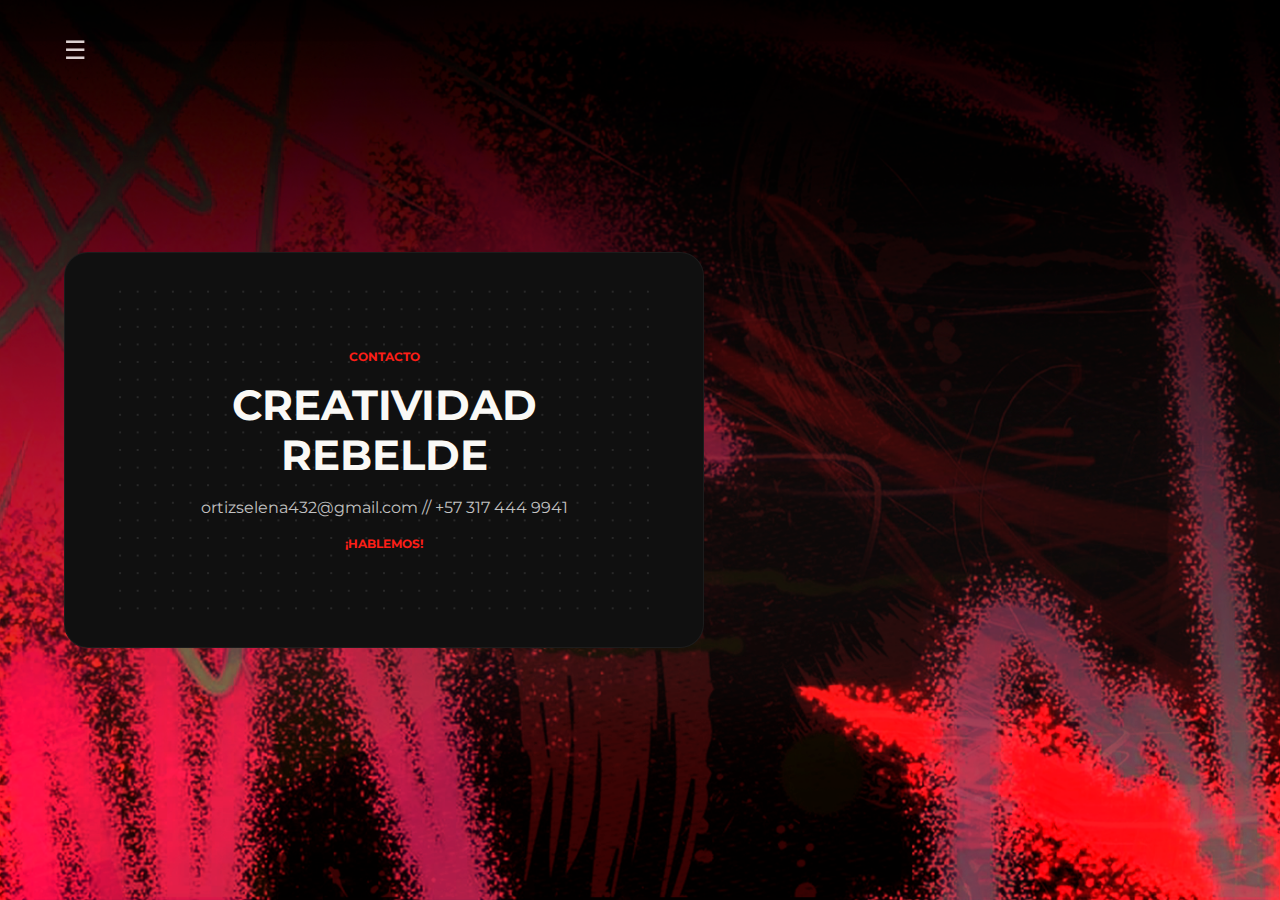
<file: contac.html>
<!DOCTYPE html>
<html lang="en">
<head>
    <meta charset="UTF-8">
    <meta http-equiv="X-UA-Compatible" content="IE=edge">
    <meta name="viewport" content="width=device-width, initial-scale=1.0">
    <link rel="stylesheet" href="css/estilo.css">
    <link rel="stylesheet" href="css/conta.css">
    
    

    <title>Selena Ortiz</title>
    

	<link rel="shortcut icon" href="img/iconos/log bla.png" type="image/x-icon">
</head>
<body>
    <style>
        body {
          background-image:url('img/font.png');
          background-repeat: no-repeat;
          background-size: cover;
        }
      </style>
<div style="background-image:url('img/font.png')"></div>
    <!--	--------------->
<header class="header">
        
    <div class="container">
        
    <div class="btn-menu">
         
        <label for="btn-menu">☰</label>
    </div>
</header>


<input type="checkbox" id="btn-menu">
<div class="container-menu">

<div class="cont-menu">
     
    <nav>
        <center><img class="log" src="img/log bla.png" alt=""></center>
        <a href="index.html">Inicio</a>
        <a href="perfil.html">¿Quién soy?</a>
        <a href="habi.html">Habilidades</a>
        <a href="trabajos.html">trabajos</a>
        <a href="contac.html">Contacto</a>

    </nav>
    <label for="btn-menu">✖️</label>
</div>
</div>


<div class="card">
  <div class="card-content">
    <h3>contacto</h3>
    <h1>CREATIVIDAD REBELDE</h1>
    <p>ortizselena432@gmail.com  //  +57 317 444 9941</p>
    <h3>¡hablemos!</h3>
  </div>
</div>

<div class="container2"> 
  <script src="https://apps.elfsight.com/p/platform.js" defer></script>
<div class="elfsight-app-05a5bfce-42ac-4868-82c3-640199e9b78a"></div>
</div>

<div class="container3">

</div>
</div>

<script src='https://codepen.io/Hyperplexed/pen/xxYJYjM/54407644e24173ad6019b766443bf2a6.js'></script>


</body>
</html>
</file>
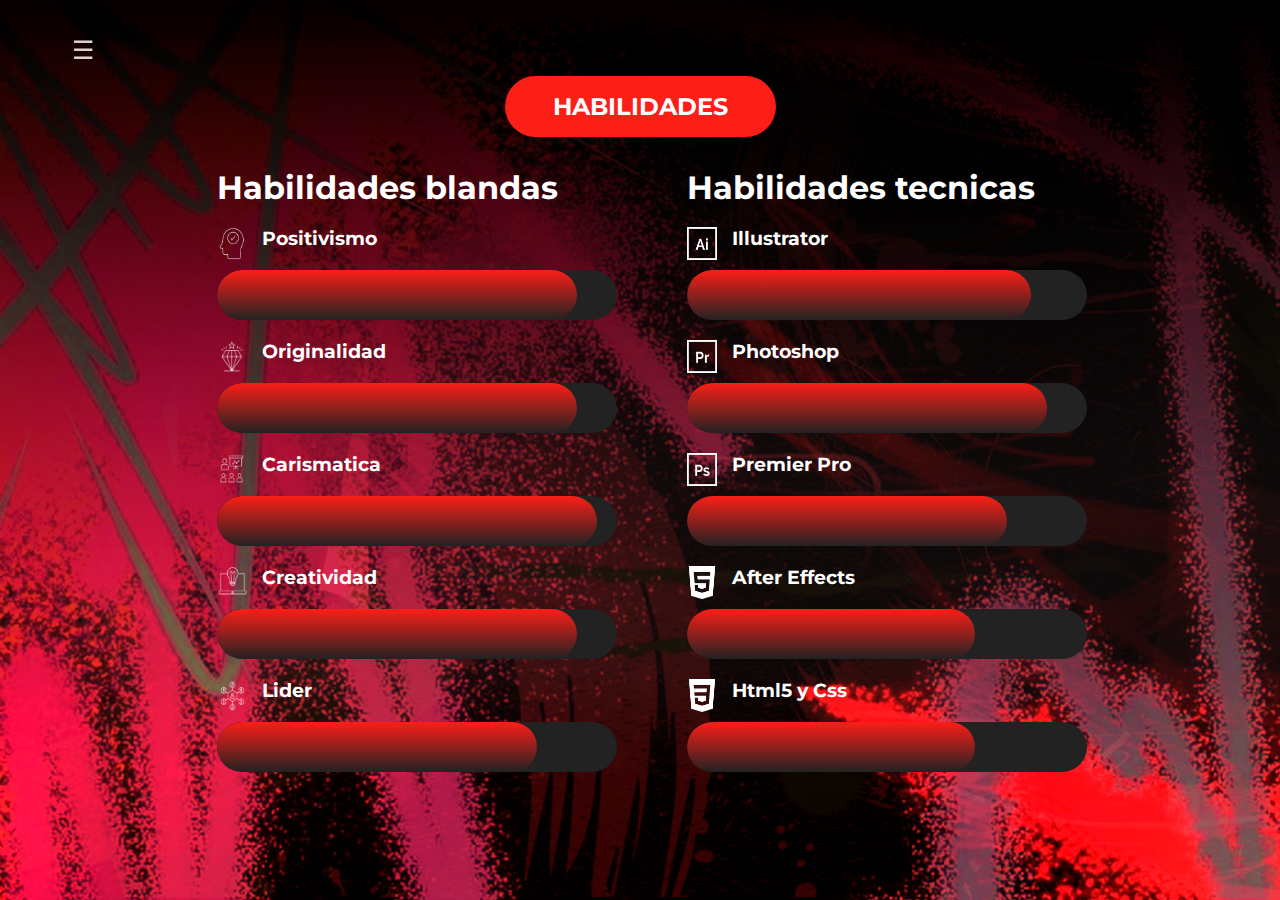
<file: habi.html>
<!DOCTYPE html>
<html lang="en">
<head>
    <meta charset="UTF-8">
    <meta name="viewport" content="width=device-width, initial-scale=1.0">
    <meta http-equiv="X-UA-compatible"  content="ie=edge">
    
    <link rel="stylesheet" href="css/estilo.css">
    <link rel="stylesheet" href="css/flexboxgrid.css">
    <link href="https://fonts.googleapis.com/css2?family=Montserrat:wght@800&display=swap" rel="stylesheet">
    
    <title>Selena Ortiz</title>
    

	<link rel="shortcut icon" href="img/iconos/log bla.png" type="image/x-icon">
    
    
    


</head>

<link rel="shortcut icon" href="img/iconos/log.png" type="image/x-icon">


<body class="container">
    <style>
        body {
          background-image:url('img/font.png');
          background-repeat: no-repeat;
          background-size: cover;
          box-sizing: border-box;
        }
      </style>
<div style="background-image:url('img/font.png')"></div>
    <br><br><br><br>


<div class="col-md-12 habildletrero img-perfil wow animate__animated animate__pulse animate__bounce	1s" id="habilidades">
    <h1>HABILIDADES</h1>
</div>
<div class="row habild">
        <div class="col-md-1"></div>
        <div class="col-md-5 col-md-4 letrero wow animate__animated animate__fadeInLeft  animate__slow	1s">
          
            <div class="skills">
                <h1>Habilidades blandas</h1>
                <li>
                    <img class="iconos1" src="img/iconos/1.png" alt="">
                    
                    <h3>
                        Positivismo</h3>
                </li>
                <span class="bar"><span class="creatividad"></span></span>

                
                <li>
                    <img class="iconos1" src="img/iconos/2.png" alt="">

                    <h3>
                        
                        
                        Originalidad</h3>
                </li>
                <span class="bar"><span class="equipo"></span></span>


                <li>
                    
                    <img class="iconos1" src="img/iconos/3.png" alt="">

                    <h3>
                        
                        
                        Carismatica</h3>
                </li>

                <span class="bar"><span class="innovacion"></span></span>

                <li>
                    <img class="iconos1" src="img/iconos/4.png" alt="">

                    <h3>
                        
                        
                        Creatividad</h3>
                </li>
                <span class="bar"><span class="liderazgo"></span></span>

                <li>
                   
                    <img class="iconos1" src="img/iconos/5.png" alt="">


                    <h3>
                        
                        Lider</h3>
                </li>
                <span class="bar"><span class="productividad"></span></span>

                <li>
                    

                

            </div>
        </div>


<!---------------habilidades tecnicas------>

        <div class="col-md-5 wow animate__animated animate__fadeInUp animate__pulse	1s ">
            <div class="skills">
                <h1>Habilidades tecnicas</h1>
                <li>
                    <img class="iconos1" src="img/iconos/ilustrador.png" alt="">

                    <h3>
                        
                        Illustrator</h3>
                </li>
                <span class="bar"><span class="ilustrador"></span></span>
                <li>
                    <img class="iconos1" src="img/iconos/premier.png" alt="">

                    <h3>
                        

                        Photoshop</h3>
                </li>
                <span class="bar"><span class="premier"></span></span>

                <li>
                    <img class="iconos1" src="img/iconos/photoshop.png" alt="">

                    <h3>
                        

                        Premier Pro</h3>
                </li>

                <span class="bar"><span class="photo"></span></span>


                <li>
                    <img class="iconos1" src="img/iconos/html5.png" alt="">

                    <h3>
                        

                        After Effects</h3>
                </li>

                <span class="bar"><span class="html"></span></span>

                <li>
                    <img class="iconos1" src="img/iconos/css3.png" alt="">

                    <h3>
                        
                        
                        Html5 y Css</h3>
                </li>

                <span class="bar"><span class="css"></span></span>

                <li>
                    

                   
            
            </div>
        </div>
        <div class="col-md-1"></div>
</div>
 	
<!--	--------------->
<header class="header">
        
    <div class="container">
        
    <div class="btn-menu">
         
        <label for="btn-menu">☰</label>
    </div>
</header>


<input type="checkbox" id="btn-menu">
<div class="container-menu">

<div class="cont-menu">
     
    <nav>
        <center><img class="log" src="img/log bla.png" alt=""></center>
        <a href="index.html">Inicio</a>
        <a href="perfil.html">¿Quién soy?</a>
        <a href="habi.html">Habilidades</a>
        <a href="trabajos.html">trabajos</a>
        <a href="contac.html">Contacto</a>

    </nav>
    <label for="btn-menu">✖️</label>
</div>
</div>
<!--	--------------->
</body>
</html>
</file>
<file: css/estilo.css>
@import url('https://fonts.googleapis.com/css2?family=Montserrat:wght@500&display=swap');
@import url('https://fonts.googleapis.com/css2?family=Montserrat:wght@600&display=swap');
@import url('https://fonts.googleapis.com/css2?family=Montserrat:wght@900&display=swap');
	* 
    {
		margin: 0;
		padding: 0;
		box-sizing: border-box;
		font-family: 'Montserrat', sans-serif;
	
	}
	
    .vidhori{
		
		width: 100%; 
		display: block;
		min-height: 100vh;
		min-width: 100vh;

	}
	
	.ocultar-div{
		display:none;
	}
	
	.mostrar-div{
		display:none;
	}

	.vid{
		width: 100%;
		display: none;
		
	}

	body{
        
		min-height: 100vh;
		margin: 0;
		padding: 0rem;
		background-repeat: no-repeat;
		color: #fc1e17;
        font-family: 'Montserrat', sans-serif;

	}
	

	/*perfil/inicio*/
   
	.header{
		width: 100%;
		height: 100px;
		position: fixed;
		top: 0;
		left: 0;
}
		
	
	.container{
		width: 90%;
		max-width: 1250px;
		margin: auto;
		z-index: 5000;
	}

    .log{

        width: 35%;
        
        justify-content: center;
        
    }
	.container .btn-menu, .logo{
    
		float: left;
		line-height:100px;
	}
	.container .btn-menu label{
		color: rgb(221, 208, 208);
		font-size: 25px;
		cursor: pointer;
		z-index: 5000;
	}
	.container .btn-menu label:hover{
		color:#fc1e17;
		z-index: 5000;
	}
	.logo h1{
		color: #fff;
		font-weight: 400;
		font-size: 25px;
		margin-left: 10px;
        font-family: 'Montserrat', sans-serif;
	}
	.container .menu{
		float: right;
		line-height: 100px;
		z-index: 5000;
		cursor: pointer;
		color: white;

	}

	.container .menu:hover{
	 color: #fc1e17;

	}
	.container .menu a{
		display: inline-block;
		padding: 15px;
		line-height: normal;
		text-decoration: none;
		color: rgb(255, 255, 255);
		transition: all 0.3s ease;
		border-bottom: 2px solid transparent;
		font-size: 20px;
		margin-right: 5px;
	}
	.container .menu a:hover{
		border-bottom: 3px solid #fc1e17;
		padding-bottom: 5px;
	}
	/*Fin de Estilos para el encabezado*/

	/*Menù lateral*/
	#btn-menu{
		display: none;
	}
	.container-menu{
		position: absolute;
		background: rgba(0, 0, 0, 0.5);
		width: 100%;
		height: 100vh;
		top: 0;left: 0;
		transition: all 500ms ease;
		opacity: 0;
		visibility: hidden;
		z-index: 5000;
	}
	#btn-menu:checked ~ .container-menu{
		opacity: 1;
		visibility: visible;
	}
	.cont-menu{
		width: 100%;
		max-width: 250px;
		background: #1c1c1c;
		height: 100vh;
		position: relative;
		transition: all 500ms ease;
		transform: translateX(-100%);
	}
	#btn-menu:checked ~ .container-menu .cont-menu{
		transform: translateX(0%);
	}
	.cont-menu nav{
		transform: translateY(15%);
	}
	.cont-menu nav a{
		text-align: center;
		display: block;
		text-decoration: none;
		padding: 20px;
		color: #c7c7c7;
		border-left: 5px solid transparent;
		transition: all 400ms ease;
	}
	.cont-menu nav a:hover{
		border-left: 5px solid #fc1e17;
		background: #353535;
	}
	.cont-menu label{
		position: absolute;
		right: 5px;
		top: 10px;
		color: #fff;
		cursor: pointer;
		font-size: 18px;
	}
	/*Fin de Menù lateral*/

/*perfil/inicio*/







/* quien soy */

.seccion-perfil-usuario .perfil-usuario-body,
.seccion-perfil-usuario {
    display: flex;
    flex-wrap: wrap;
    flex-direction: column;
    align-items: center;
}

.seccion-perfil-usuario .perfil-usuario-header {
    width: 100%;
    display: flex;
    justify-content: center;
    margin-bottom: 1.25rem;
}

.seccion-perfil-usuario .perfil-usuario-portada {
    display: block;
    position: relative;
    width: 90%;
    height: 17rem;
	background: linear-gradient(55deg, #000000, #fc1e17);
    border-radius: 0 0 20px 20px;
}




.seccion-perfil-usuario .perfil-usuario-portada .boton-portada i {
    margin-right: 1rem;
}

.seccion-perfil-usuario .perfil-usuario-avatar {
    display: flex;
    width: 230px;
    height: 240px;
    align-items: center;
    justify-content: center;
    border: 7px solid #FFFFFF;
    background-color: #DFE5F2;
    border-radius: 50%;
    box-shadow: 0 0 20px rgba(0, 0, 0, 0.486);
    position: absolute;
    bottom: -40px;
    left: calc(50% -  100px);

    
}

.seccion-perfil-usuario .perfil-usuario-avatar img {
    width: 125%;
    position: relative;
    border-radius: 10%;
	
}


.seccion-perfil-usuario .perfil-usuario-body {
    width: 70%;
    position: relative;
    max-width: 750px;
}

.seccion-perfil-usuario .perfil-usuario-body .titulo {
    display: block;
    width: 100%;
    font-size: 1.75em;
    margin-bottom: 0.5rem;
}

.seccion-perfil-usuario .perfil-usuario-body .texto {
    color: #ffffff;
    font-size: 0.95em;
}

h3.titulo{
	color: #ffffff;
}

ul.lista-datos{
	color: #ffffff;
}
.seccion-perfil-usuario .perfil-usuario-footer,
.seccion-perfil-usuario .perfil-usuario-bio {
    display: flex;
    flex-wrap: wrap;
    padding: 2rem 3rem;
    box-shadow: 0 0 12px rgba(0, 0, 0, .2);
    background-color: rgb(16 16 16);
    border: 1px solid rgb(255 255 255 / 5%);
    border-radius: 15px;
    width: 100%;
	z-index: -1;
}

.seccion-perfil-usuario .perfil-usuario-bio {
    margin-bottom: 1.25rem;
    text-align: center;
}

.seccion-perfil-usuario .lista-datos {
    width: 50%;
    list-style: none;
}

.seccion-perfil-usuario .lista-datos li {
    padding: 5px 0;
}



.seccion-perfil-usuario .lista-datos li>.icono {
    margin-right: 1rem;
    font-size: 1.2rem;
    vertical-align: middle;
}


.bottoncv{
	display: flex;
	
	justify-content: center;
	text-align: center;
	margin: 20px;
    margin-top: 5px;
	
	
	 
 }
 
 .cvdowland{
	 display: flex;
	 background-color: #fc1e17;
	 text-align: center;
	 justify-content: center;
	 border-radius: 50px;
	 font-size: 1.5em;
	 padding: 1rem 3rem;
	 color: #ffffff;
	 font-family: 'Montserrat';
	 border: none;
	 cursor: pointer; 
	 text-decoration: none;
	 
 }
 
 .cvdowland:hover{
	 background-color: #ffffff;
	 color: #fc1e17;
	 text-decoration: none;
 }





.seccion-perfil-usuario .redes-sociales {
    position: absolute;
    right: calc(0px - 50px - 1rem);
    top: 0;
    display: flex;
    flex-direction: column;
}

.seccion-perfil-usuario .redes-sociales .boton-redes {
    border: 0;
    background-color: #fff;
    text-decoration: none;
    display: inline-flex;
    align-items: center;
    justify-content: center;
    width: 50px;
    height: 50px;
    border-radius: 50%;
    color: #fff;
    box-shadow: 0 0 12px rgba(0, 0, 0, .2);
    font-size: 1.3rem;
}

.seccion-perfil-usuario .redes-sociales .boton-redes+.boton-redes {
    margin-top: .5rem;
}

.seccion-perfil-usuario .boton-redes.facebook {
    background-color: #fc1e17;
}

.seccion-perfil-usuario .boton-redes.facebook:hover{
    background-color: #ffffff;
    color: #fc1e17;
    text-decoration: none;
}


.seccion-perfil-usuario .boton-redes.twitter {
    background-color: #fc1e17;
}

.seccion-perfil-usuario .boton-redes.twitter:hover{
    background-color: #ffffff;
    color: #fc1e17;
    text-decoration: none;
}
.seccion-perfil-usuario .boton-redes.instagram {
    background-color: #fc1e17;
}
.seccion-perfil-usuario .boton-redes.instagram:hover{
    background-color: #ffffff;
    color: #fc1e17;
    text-decoration: none;
}
/* adactacion a dispositivos */






@media (max-width: 750px){
 
	.vid1{
		width: 100%; 
		display: none;
	}
	.vid{
		width: 100%;
		display: block;
	}
    

    .seccion-perfil-usuario .lista-datos {
        width: 100%;
    }

    .seccion-perfil-usuario .perfil-usuario-portada,
    .seccion-perfil-usuario .perfil-usuario-body {
        width: 95%;
    }

    .seccion-perfil-usuario .redes-sociales {
        position: relative;
        flex-direction: row;
        width: 100%;
        left: 0;
        text-align: center;
        margin-top: 1rem;
        margin-bottom: 1rem;
        align-items: center;
        justify-content: center
    }

    .seccion-perfil-usuario .redes-sociales .boton-redes+.boton-redes {
        margin-left: 1rem;
        margin-top: 0;
    }
}

.mensaje a {
    color: inherit;
    margin-right: .5rem;
    display: inline-block;
}
.mensaje a:hover {
    color: #309B76;
    transform: scale(1.4)
}
/* quien soy */




/* Habilidades */


/* ------------------habilidades blandas------------------------*/

.habildletrero h1{
	display: flex;
	background-color: #fc1e17;
	text-align: center;
	justify-content: center;
	border-radius: 50px;
	font-size: 1.5em;
	padding: 1rem 3rem;
	color: #ffffff;
	font-family: 'Montserrat', sans-serif;
	border: none;
	text-decoration: none;
 }
 .habildletrero h1:hover{
    background-color: #ffffff;
    color: #fc1e17;
    text-decoration: none;
}
 .skills{
	
	width:500px;
	margin: 7%;
	color: #ffffff;
	align-items: center;
	
 }
 
 .skills li{
	margin: 20px 0;
	display: flex;
	
	
 }
 
 .skills li img{
  margin-right: 15px;
  justify-content: center;
  
 }
 
 
 .bar{
	background: #222222;
	display:block;
	width: 400px;
	height: 50px;
	border: none;
	border-radius: 50px;
	overflow: hidden;
	
 
 }
 
 .bar span{
	height: 50px;
	float:left;
	background: linear-gradient(#fc1e17, transparent) ;
	border-radius: 50px;
	
 
 }
 
 .creatividad{
	width: 90%;
	animation: crea 10s;
 }
 
 .equipo{
	width: 90%;
	animation: equi 10s;
 }
 
 .innovacion{
	width: 95%;
	animation: inno 10s;
 }
 
 .liderazgo{
	width: 90%;
	animation: lide 10s;
 }
 
 .productividad{
	width: 80%;
	animation: produ 10s;
 }
 
 .fluidez{
	width: 75%;
	animation: flu 10s;
 }
 
 @keyframes crea {
	0%{
		width: 0%;
	}
	100%{
		width: 100%;
	}
 }
 
 @keyframes equi {
	0%{
		width: 0%;
	}
	100%{
		width: 80%;
	}
 }
 
 @keyframes inno {
	0%{
		width: 0%;
	}
	100%{
		width: 90%;
	}
 }
 
 @keyframes lide {
	0%{
		width: 0%;
	}
	100%{
		width: 85%;
	}
 }
 @keyframes produ {
	0%{
		width: 0%;
	}
	100%{
		width: 82%;
	}
 }
 
 @keyframes flu {
	0%{
		width: 0%;
	}
	100%{
		width: 75%;
	}
 }
 
 /**/
 .iconos1{
	max-width:6% ;
 }
 
 .skills li{
	margin-bottom:10px;
 }
 
 .skills h3  {
	 margin-bottom:10px;
 }
 /*----------------------- HABILIDADES TECNICAS ----------------------*/
 .ilustrador{
	width: 86%;
	animation: ilus 10s;
 }
 
 .premier{
	width: 90%;
	animation: prem 10s;
 }
 
 .photo{
	width: 80%;
	animation: photo 10s;
 }
 
 .html{
	width: 72%;
	animation: html 10s;
 }
 
 .css{
	width:72%;
	animation: css 10s;
 }
 
 
 @keyframes ilus {
	0%{
		width: 0%;
	}
	100%{
		width: 86%;
	}
 }
 
 @keyframes prem {
	0%{
		width: 0%;
	}
	100%{
		width: 90%;
	}
 }
 
 @keyframes photo {
	0%{
		width: 0%;
	}
	100%{
		width: 80%;
	}
 }
 
 @keyframes html {
	0%{
		width: 0%;
	}
	100%{
		width: 72%;
	}
 }
 @keyframes css {
	0%{
		width: 0%;
	}
	100%{
		width: 72%;
	}
 }
 
 @keyframes off {
	0%{
		width: 0%;
	}
	100%{
		width: 90%;
	}
 }
 
 /* Habilidades */


  /* trabajos */
 

  /* trabajos */

  /* contacto */

  :root {
	--dark-color: hsl(var(--hue), 100%, 9%);
	--light-color: hsl(var(--hue), 95%, 98%);
	--base: hsl(var(--hue), 95%, 50%);
	--complimentary1: hsl(var(--hue-complimentary1), 95%, 50%);
	--complimentary2: hsl(var(--hue-complimentary2), 95%, 50%);
  
	--font-family: "Poppins", system-ui;
  
	--bg-gradient: linear-gradient(
	  to bottom,
	  hsl(var(--hue), 95%, 99%),
	  hsl(var(--hue), 95%, 84%)
	);
  }
  
  * {
	margin: 0;
	padding: 0;
	box-sizing: border-box;
  }
  
  html {
	-webkit-font-smoothing: antialiased;
	-moz-osx-font-smoothing: grayscale;
  }
  
  body {
	max-width: 1920px;
	min-height: 100vh;
	place-items: center;
	font-family: var(--font-family);
	color: var(--dark-color);
	background: var(--bg-gradient);
  }
  
  .orb-canvas {
	position: fixed;
	top: 0;
	left: 0;
	width: 100%;
	height: 100%;
	pointer-events: none;
	z-index: -1;
  }
  
  strong {
	font-weight: 600;
  }
  
  .overlay {
	width: 100%;
	max-width: 1140px;
	max-height: 640px;
	padding: 8rem 6rem;
	display: flex;
	align-items: center;
	background: rgba(255, 255, 255, 0.375);
	box-shadow: 0 0.75rem 2rem 0 rgba(0, 0, 0, 0.1);
	border-radius: 2rem;
	border: 1px solid rgba(255, 255, 255, 0.125);
  }
  
  .overlay__inner {
	max-width: 36rem;
  }
  
  .overlay__title {
	font-size: 1.875rem;
	line-height: 2.75rem;
	font-weight: 700;
	letter-spacing: -0.025em;
	margin-bottom: 2rem;
  }
  
  .text-gradient {
	background-image: linear-gradient(
	  45deg,
	  var(--base) 25%,
	  var(--complimentary2)
	);
	-webkit-background-clip: text;
	-webkit-text-fill-color: transparent;
	-moz-background-clip: text;
	-moz-text-fill-color: transparent;
  }
  
  .overlay__description {
	font-size: 1rem;
	line-height: 1.75rem;
	margin-bottom: 3rem;
  }
  
  .overlay__btns {
	width: 100%;
	max-width: 30rem;
	display: flex;
  }
  
  .overlay__btn {
	width: 50%;
	height: 2.5rem;
	display: flex;
	justify-content: center;
	align-items: center;
	font-size: 0.875rem;
	font-weight: 600;
	color: var(--light-color);
	background: var(--dark-color);
	border: none;
	border-radius: 0.5rem;
	transition: transform 150ms ease;
	outline-color: hsl(var(--hue), 95%, 50%);
  }
  
  .overlay__btn:hover {
	transform: scale(1.05);
	cursor: pointer;
  }
  
  .overlay__btn--transparent {
	background: transparent;
	color: var(--dark-color);
	border: 2px solid var(--dark-color);
	border-width: 2px;
	margin-right: 0.75rem;
  }
  
  .overlay__btn-emoji {
	margin-left: 0.375rem;
  }
  
  a {
	text-decoration: none;
	color: var(--dark-color);
	width: 100%;
	height: 100%;
	display: flex;
	justify-content: center;
	align-items: center;
  }
  
  /* Not too many browser support this yet but it's good to add! */


  @media screen and (max-width: 600px) {
    .ocultar-div{
        display:none;
    }
}

@media screen and (min-width: 600px) {
	.mostrar-div{
	  display:block;
	}
}

  @media (prefers-contrast: high) {
	.orb-canvas {
	  display: none;
	}
  }
  
  @media only screen and (max-width: 1140px) {
	.overlay {
	  padding: 8rem 4rem;
	}
  }
  
  @media only screen and (max-width: 840px) {
	body {
	  padding:0rem;
	}
  
	.overlay {
	  padding: 4rem;
	  height: auto;
	}
  
	.overlay__title {
	  font-size: 1.25rem;
	  line-height: 2rem;
	  margin-bottom: 1.5rem;
	}
  
	.overlay__description {
	  font-size: 0.875rem;
	  line-height: 1.5rem;
	  margin-bottom: 2.5rem;
	}
  }
  
  @media only screen and (max-width: 600px) {
	.overlay {
	  padding: 1.5rem;
	}
  
	.overlay__btns {
	  flex-wrap: wrap;
	}
  
	.overlay__btn {
	  width: 100%;
	  font-size: 0.75rem;
	  margin-right: 0;
	}
  
	.overlay__btn:first-child {
	  margin-bottom: 1rem;
	}
  }
</file>
<file: css/conta.css>
:root {
    --primary-color: #fc1e17;
  }
  
  * {
    box-sizing: border-box;
    
  }
  
  body {
    height: 100vh;
    display: grid;
    place-items: center;
    background-color: black;
    margin: 0rem;
    overflow: hidden;  
    font-family: "Montserrat", sans-serif;
  }
  
  h1, h2, h3, p {
    margin: 0rem;
  }
  
  .card {
    position: absolute;
	  right: 20%;
	  padding: 2rem 3rem;
    width: 640px;
    position: relative;
    background-color: rgb(16 16 16);
    border: 1px solid rgb(255 255 255 / 5%);
    border-radius: 1.5rem;
    
  }
  
  .card:after {  
    content: "";
    height: 70px;
    width: 1px;  
    position: absolute;  
    left: -1px;
    top: 65%;
    transition: top, opacity;
    transition-duration: 600ms;
    transition-timing-function: ease;
    background: linear-gradient(
      transparent,
      var(--primary-color),
      transparent
    );
    opacity: 0;
  }
  
  .card:after {  
    top: 65%;
    opacity: 0;
  }
  
  .card:hover:after {
    top: 25%;
    opacity: 1;
  }
  
  .card-content {  
    display: flex;
    flex-direction: column;
    justify-content: center;
    align-items: center;
    gap: 1rem;
    background-image: radial-gradient(
      rgba(255, 255, 255, 0.1) 1px, 
      transparent 1px
    );
    background-position: 50% 50%;
    background-size: 1.1rem 1.1rem;
    padding: 4rem;
    border-radius: 1.25rem;
    overflow: hidden;
  }
  
  .card-content > :is(h1, h3, p) {
    text-align: center;
  }
  
  .card-content > h1 {
    color: rgb(250 249 246); 
    font-size: 2.6rem;
  }
  
  .card-content > h3 {
    color: var(--primary-color);
    text-transform: uppercase;
    font-size: 0.76rem;
  }
  
  .card-content > p {
    color: rgb(255 255 255 / 75%);
    line-height: 1.5rem;
  }
  
  @media(max-width: 700px) {
    .card {
      width: calc(100% - 2rem);
      margin: 0rem 1rem;
      padding: 0.75rem;
      border-radius: 1rem;
    }
  }
  
  @media(max-width: 600px) {
    .card-content {
      padding: 3rem;
    }
    
    .card-content > h1 {
      font-size: 2.2rem;
    }
  }
  
  /* -- Links -- */
  
  #links {
    display: flex;
    flex-direction: column;
    gap: 0.5rem;
    position: absolute;
    bottom: 0px;
    left: 0px;
    z-index: 10;
    padding: 1rem;
  }
  
  .meta-link {
    display: flex;
    align-items: center;
    gap: 0.5rem;
  }
  
  .meta-link > :is(span, a) {
    font-family: "Rubik", sans-serif;
    font-size: 1.25rem;
    color: white;
  }
  
  .meta-link > .label {
    text-align: right;
  }
  
  .meta-link > a {
    text-decoration: none;
    outline: none;
  }
  
  .meta-link > a.source {
    color: #fc1e17;
  }
  
  .meta-link > a:is(:hover, :focus) > i {
    color: white;  
  }
  
  .meta-link > a.youtube {
    color: #fc1e17;
  }
  
  .meta-link > a.youtube > i {
    padding-top: 0.2rem; 
  }
  
  .meta-link > a > i {
    height: 1rem;
    line-height: 1rem;
  }
  .container2{
	  position: absolute;
	  width: 50%;
	  left: 50%;
	  padding: 90px;  
  }
</file>
<file: css/flexboxgrid.css>
/* Uncomment and set these variables to customize the grid. */

.container-fluid {
  margin-right: auto;
  margin-left: auto;
  padding-right: 0;
  padding-left: 0;
}

.row {
  box-sizing: border-box;
  display: -ms-flexbox;
  display: -webkit-box;
  display: flex;
  -ms-flex: 0 1 auto;
  -webkit-box-flex: 0;
  flex: 0 1 auto;
  -ms-flex-direction: row;
  -webkit-box-orient: horizontal;
  -webkit-box-direction: normal;
  flex-direction: row;
  -ms-flex-wrap: wrap;
  flex-wrap: wrap;
  margin-right: -1rem;
  margin-left: -1rem;
}

.row.reverse {
  -ms-flex-direction: row-reverse;
  -webkit-box-orient: horizontal;
  -webkit-box-direction: reverse;
  flex-direction: row-reverse;
}

.col.reverse {
  -ms-flex-direction: column-reverse;
  -webkit-box-orient: vertical;
  -webkit-box-direction: reverse;
  flex-direction: column-reverse;
}

.col-xs,
.col-xs-1,
.col-xs-2,
.col-xs-3,
.col-xs-4,
.col-xs-5,
.col-xs-6,
.col-xs-7,
.col-xs-8,
.col-xs-9,
.col-xs-10,
.col-xs-11,
.col-xs-12 {
  box-sizing: border-box;
  -ms-flex: 0 0 auto;
  -webkit-box-flex: 0;
  flex: 0 0 auto;
  padding-right: 1rem;
  padding-left: 1rem;
}

.col-xs {
  -webkit-flex-grow: 1;
  -ms-flex-positive: 1;
  -webkit-box-flex: 1;
  flex-grow: 1;
  -ms-flex-preferred-size: 0;
  flex-basis: 0;
  max-width: 100%;
}

.col-xs-1 {
  -ms-flex-preferred-size: 8.333%;
  flex-basis: 8.333%;
  max-width: 8.333%;
}

.col-xs-2 {
  -ms-flex-preferred-size: 16.667%;
  flex-basis: 16.667%;
  max-width: 16.667%;
}

.col-xs-3 {
  -ms-flex-preferred-size: 25%;
  flex-basis: 25%;
  max-width: 25%;
}

.col-xs-4 {
  -ms-flex-preferred-size: 33.333%;
  flex-basis: 33.333%;
  max-width: 33.333%;
}

.col-xs-5 {
  -ms-flex-preferred-size: 41.667%;
  flex-basis: 41.667%;
  max-width: 41.667%;
}

.col-xs-6 {
  -ms-flex-preferred-size: 50%;
  flex-basis: 50%;
  max-width: 50%;
}

.col-xs-7 {
  -ms-flex-preferred-size: 58.333%;
  flex-basis: 58.333%;
  max-width: 58.333%;
}

.col-xs-8 {
  -ms-flex-preferred-size: 66.667%;
  flex-basis: 66.667%;
  max-width: 66.667%;
}

.col-xs-9 {
  -ms-flex-preferred-size: 75%;
  flex-basis: 75%;
  max-width: 75%;
}

.col-xs-10 {
  -ms-flex-preferred-size: 83.333%;
  flex-basis: 83.333%;
  max-width: 83.333%;
}

.col-xs-11 {
  -ms-flex-preferred-size: 91.667%;
  flex-basis: 91.667%;
  max-width: 91.667%;
}

.col-xs-12 {
  -ms-flex-preferred-size: 100%;
  flex-basis: 100%;
  max-width: 100%;
}

.col-xs-offset-1 {
  margin-left: 8.333%;
}

.col-xs-offset-2 {
  margin-left: 16.667%;
}

.col-xs-offset-3 {
  margin-left: 25%;
}

.col-xs-offset-4 {
  margin-left: 33.333%;
}

.col-xs-offset-5 {
  margin-left: 41.667%;
}

.col-xs-offset-6 {
  margin-left: 50%;
}

.col-xs-offset-7 {
  margin-left: 58.333%;
}

.col-xs-offset-8 {
  margin-left: 66.667%;
}

.col-xs-offset-9 {
  margin-left: 75%;
}

.col-xs-offset-10 {
  margin-left: 83.333%;
}

.col-xs-offset-11 {
  margin-left: 91.667%;
}

.start-xs {
  -ms-flex-pack: start;
  -webkit-box-pack: start;
  justify-content: flex-start;
  text-align: start;
}

.center-xs {
  -ms-flex-pack: center;
  -webkit-box-pack: center;
  justify-content: center;
  text-align: center;
}

.end-xs {
  -ms-flex-pack: end;
  -webkit-box-pack: end;
  justify-content: flex-end;
  text-align: end;
}

.top-xs {
  -ms-flex-align: start;
  -webkit-box-align: start;
  align-items: flex-start;
}

.middle-xs {
  -ms-flex-align: center;
  -webkit-box-align: center;
  align-items: center;
}

.bottom-xs {
  -ms-flex-align: end;
  -webkit-box-align: end;
  align-items: flex-end;
}

.around-xs {
  -ms-flex-pack: distribute;
  justify-content: space-around;
}

.between-xs {
  -ms-flex-pack: justify;
  -webkit-box-pack: justify;
  justify-content: space-between;
}

.first-xs {
  -ms-flex-order: -1;
  -webkit-box-ordinal-group: 0;
  order: -1;
}

.last-xs {
  -ms-flex-order: 1;
  -webkit-box-ordinal-group: 2;
  order: 1;
}

@media only screen and (min-width: 48em) {
  .container {
    width: 46rem;
  }

  .col-sm,
  .col-sm-1,
  .col-sm-2,
  .col-sm-3,
  .col-sm-4,
  .col-sm-5,
  .col-sm-6,
  .col-sm-7,
  .col-sm-8,
  .col-sm-9,
  .col-sm-10,
  .col-sm-11,
  .col-sm-12 {
    box-sizing: border-box;
    -ms-flex: 0 0 auto;
    -webkit-box-flex: 0;
    flex: 0 0 auto;
    padding-right: 1rem;
    padding-left: 1rem;
  }

  .col-sm {
    -webkit-flex-grow: 1;
    -ms-flex-positive: 1;
    -webkit-box-flex: 1;
    flex-grow: 1;
    -ms-flex-preferred-size: 0;
    flex-basis: 0;
    max-width: 100%;
  }

  .col-sm-1 {
    -ms-flex-preferred-size: 8.333%;
    flex-basis: 8.333%;
    max-width: 8.333%;
  }

  .col-sm-2 {
    -ms-flex-preferred-size: 16.667%;
    flex-basis: 16.667%;
    max-width: 16.667%;
  }

  .col-sm-3 {
    -ms-flex-preferred-size: 25%;
    flex-basis: 25%;
    max-width: 25%;
  }

  .col-sm-4 {
    -ms-flex-preferred-size: 33.333%;
    flex-basis: 33.333%;
    max-width: 33.333%;
  }

  .col-sm-5 {
    -ms-flex-preferred-size: 41.667%;
    flex-basis: 41.667%;
    max-width: 41.667%;
  }

  .col-sm-6 {
    -ms-flex-preferred-size: 50%;
    flex-basis: 50%;
    max-width: 50%;
  }

  .col-sm-7 {
    -ms-flex-preferred-size: 58.333%;
    flex-basis: 58.333%;
    max-width: 58.333%;
  }

  .col-sm-8 {
    -ms-flex-preferred-size: 66.667%;
    flex-basis: 66.667%;
    max-width: 66.667%;
  }

  .col-sm-9 {
    -ms-flex-preferred-size: 75%;
    flex-basis: 75%;
    max-width: 75%;
  }

  .col-sm-10 {
    -ms-flex-preferred-size: 83.333%;
    flex-basis: 83.333%;
    max-width: 83.333%;
  }

  .col-sm-11 {
    -ms-flex-preferred-size: 91.667%;
    flex-basis: 91.667%;
    max-width: 91.667%;
  }

  .col-sm-12 {
    -ms-flex-preferred-size: 100%;
    flex-basis: 100%;
    max-width: 100%;
  }

  .col-sm-offset-1 {
    margin-left: 8.333%;
  }

  .col-sm-offset-2 {
    margin-left: 16.667%;
  }

  .col-sm-offset-3 {
    margin-left: 25%;
  }

  .col-sm-offset-4 {
    margin-left: 33.333%;
  }

  .col-sm-offset-5 {
    margin-left: 41.667%;
  }

  .col-sm-offset-6 {
    margin-left: 50%;
  }

  .col-sm-offset-7 {
    margin-left: 58.333%;
  }

  .col-sm-offset-8 {
    margin-left: 66.667%;
  }

  .col-sm-offset-9 {
    margin-left: 75%;
  }

  .col-sm-offset-10 {
    margin-left: 83.333%;
  }

  .col-sm-offset-11 {
    margin-left: 91.667%;
  }

  .start-sm {
    -ms-flex-pack: start;
    -webkit-box-pack: start;
    justify-content: flex-start;
    text-align: start;
  }

  .center-sm {
    -ms-flex-pack: center;
    -webkit-box-pack: center;
    justify-content: center;
    text-align: center;
  }

  .end-sm {
    -ms-flex-pack: end;
    -webkit-box-pack: end;
    justify-content: flex-end;
    text-align: end;
  }

  .top-sm {
    -ms-flex-align: start;
    -webkit-box-align: start;
    align-items: flex-start;
  }

  .middle-sm {
    -ms-flex-align: center;
    -webkit-box-align: center;
    align-items: center;
  }

  .bottom-sm {
    -ms-flex-align: end;
    -webkit-box-align: end;
    align-items: flex-end;
  }

  .around-sm {
    -ms-flex-pack: distribute;
    justify-content: space-around;
  }

  .between-sm {
    -ms-flex-pack: justify;
    -webkit-box-pack: justify;
    justify-content: space-between;
  }

  .first-sm {
    -ms-flex-order: -1;
    -webkit-box-ordinal-group: 0;
    order: -1;
  }

  .last-sm {
    -ms-flex-order: 1;
    -webkit-box-ordinal-group: 2;
    order: 1;
  }
}

@media only screen and (min-width: 62em) {
  .container {
    width: 61rem;
  }

  .col-md,
  .col-md-1,
  .col-md-2,
  .col-md-3,
  .col-md-4,
  .col-md-5,
  .col-md-6,
  .col-md-7,
  .col-md-8,
  .col-md-9,
  .col-md-10,
  .col-md-11,
  .col-md-12 {
    box-sizing: border-box;
    -ms-flex: 0 0 auto;
    -webkit-box-flex: 0;
    flex: 0 0 auto;
    padding-right: 1rem;
    padding-left: 1rem;
  }

  .col-md {
    -webkit-flex-grow: 1;
    -ms-flex-positive: 1;
    -webkit-box-flex: 1;
    flex-grow: 1;
    -ms-flex-preferred-size: 0;
    flex-basis: 0;
    max-width: 100%;
  }

  .col-md-1 {
    -ms-flex-preferred-size: 8.333%;
    flex-basis: 8.333%;
    max-width: 8.333%;
  }

  .col-md-2 {
    -ms-flex-preferred-size: 16.667%;
    flex-basis: 16.667%;
    max-width: 16.667%;
  }

  .col-md-3 {
    -ms-flex-preferred-size: 25%;
    flex-basis: 25%;
    max-width: 25%;
  }

  .col-md-4 {
    -ms-flex-preferred-size: 33.333%;
    flex-basis: 33.333%;
    max-width: 33.333%;
  }

  .col-md-5 {
    -ms-flex-preferred-size: 41.667%;
    flex-basis: 41.667%;
    max-width: 41.667%;
  }

  .col-md-6 {
    -ms-flex-preferred-size: 50%;
    flex-basis: 50%;
    max-width: 50%;
  }

  .col-md-7 {
    -ms-flex-preferred-size: 58.333%;
    flex-basis: 58.333%;
    max-width: 58.333%;
  }

  .col-md-8 {
    -ms-flex-preferred-size: 66.667%;
    flex-basis: 66.667%;
    max-width: 66.667%;
  }

  .col-md-9 {
    -ms-flex-preferred-size: 75%;
    flex-basis: 75%;
    max-width: 75%;
  }

  .col-md-10 {
    -ms-flex-preferred-size: 83.333%;
    flex-basis: 83.333%;
    max-width: 83.333%;
  }

  .col-md-11 {
    -ms-flex-preferred-size: 91.667%;
    flex-basis: 91.667%;
    max-width: 91.667%;
  }

  .col-md-12 {
    -ms-flex-preferred-size: 100%;
    flex-basis: 100%;
    max-width: 100%;
  }

  .col-md-offset-1 {
    margin-left: 8.333%;
  }

  .col-md-offset-2 {
    margin-left: 16.667%;
  }

  .col-md-offset-3 {
    margin-left: 25%;
  }

  .col-md-offset-4 {
    margin-left: 33.333%;
  }

  .col-md-offset-5 {
    margin-left: 41.667%;
  }

  .col-md-offset-6 {
    margin-left: 50%;
  }

  .col-md-offset-7 {
    margin-left: 58.333%;
  }

  .col-md-offset-8 {
    margin-left: 66.667%;
  }

  .col-md-offset-9 {
    margin-left: 75%;
  }

  .col-md-offset-10 {
    margin-left: 83.333%;
  }

  .col-md-offset-11 {
    margin-left: 91.667%;
  }

  .start-md {
    -ms-flex-pack: start;
    -webkit-box-pack: start;
    justify-content: flex-start;
    text-align: start;
  }

  .center-md {
    -ms-flex-pack: center;
    -webkit-box-pack: center;
    justify-content: center;
    text-align: center;
  }

  .end-md {
    -ms-flex-pack: end;
    -webkit-box-pack: end;
    justify-content: flex-end;
    text-align: end;
  }

  .top-md {
    -ms-flex-align: start;
    -webkit-box-align: start;
    align-items: flex-start;
  }

  .middle-md {
    -ms-flex-align: center;
    -webkit-box-align: center;
    align-items: center;
  }

  .bottom-md {
    -ms-flex-align: end;
    -webkit-box-align: end;
    align-items: flex-end;
  }

  .around-md {
    -ms-flex-pack: distribute;
    justify-content: space-around;
  }

  .between-md {
    -ms-flex-pack: justify;
    -webkit-box-pack: justify;
    justify-content: space-between;
  }

  .first-md {
    -ms-flex-order: -1;
    -webkit-box-ordinal-group: 0;
    order: -1;
  }

  .last-md {
    -ms-flex-order: 1;
    -webkit-box-ordinal-group: 2;
    order: 1;
  }
}

@media only screen and (min-width: 75em) {
  .container {
    width: 71rem;
  }

  .col-lg,
  .col-lg-1,
  .col-lg-2,
  .col-lg-3,
  .col-lg-4,
  .col-lg-5,
  .col-lg-6,
  .col-lg-7,
  .col-lg-8,
  .col-lg-9,
  .col-lg-10,
  .col-lg-11,
  .col-lg-12 {
    box-sizing: border-box;
    -ms-flex: 0 0 auto;
    -webkit-box-flex: 0;
    flex: 0 0 auto;
    padding-right: 1rem;
    padding-left: 1rem;
  }

  .col-lg {
    -webkit-flex-grow: 1;
    -ms-flex-positive: 1;
    -webkit-box-flex: 1;
    flex-grow: 1;
    -ms-flex-preferred-size: 0;
    flex-basis: 0;
    max-width: 100%;
  }

  .col-lg-1 {
    -ms-flex-preferred-size: 8.333%;
    flex-basis: 8.333%;
    max-width: 8.333%;
  }

  .col-lg-2 {
    -ms-flex-preferred-size: 16.667%;
    flex-basis: 16.667%;
    max-width: 16.667%;
  }

  .col-lg-3 {
    -ms-flex-preferred-size: 25%;
    flex-basis: 25%;
    max-width: 25%;
  }

  .col-lg-4 {
    -ms-flex-preferred-size: 33.333%;
    flex-basis: 33.333%;
    max-width: 33.333%;
  }

  .col-lg-5 {
    -ms-flex-preferred-size: 41.667%;
    flex-basis: 41.667%;
    max-width: 41.667%;
  }

  .col-lg-6 {
    -ms-flex-preferred-size: 50%;
    flex-basis: 50%;
    max-width: 50%;
  }

  .col-lg-7 {
    -ms-flex-preferred-size: 58.333%;
    flex-basis: 58.333%;
    max-width: 58.333%;
  }

  .col-lg-8 {
    -ms-flex-preferred-size: 66.667%;
    flex-basis: 66.667%;
    max-width: 66.667%;
  }

  .col-lg-9 {
    -ms-flex-preferred-size: 75%;
    flex-basis: 75%;
    max-width: 75%;
  }

  .col-lg-10 {
    -ms-flex-preferred-size: 83.333%;
    flex-basis: 83.333%;
    max-width: 83.333%;
  }

  .col-lg-11 {
    -ms-flex-preferred-size: 91.667%;
    flex-basis: 91.667%;
    max-width: 91.667%;
  }

  .col-lg-12 {
    -ms-flex-preferred-size: 100%;
    flex-basis: 100%;
    max-width: 100%;
  }

  .col-lg-offset-1 {
    margin-left: 8.333%;
  }

  .col-lg-offset-2 {
    margin-left: 16.667%;
  }

  .col-lg-offset-3 {
    margin-left: 25%;
  }

  .col-lg-offset-4 {
    margin-left: 33.333%;
  }

  .col-lg-offset-5 {
    margin-left: 41.667%;
  }

  .col-lg-offset-6 {
    margin-left: 50%;
  }

  .col-lg-offset-7 {
    margin-left: 58.333%;
  }

  .col-lg-offset-8 {
    margin-left: 66.667%;
  }

  .col-lg-offset-9 {
    margin-left: 75%;
  }

  .col-lg-offset-10 {
    margin-left: 83.333%;
  }

  .col-lg-offset-11 {
    margin-left: 91.667%;
  }

  .start-lg {
    -ms-flex-pack: start;
    -webkit-box-pack: start;
    justify-content: flex-start;
    text-align: start;
  }

  .center-lg {
    -ms-flex-pack: center;
    -webkit-box-pack: center;
    justify-content: center;
    text-align: center;
  }

  .end-lg {
    -ms-flex-pack: end;
    -webkit-box-pack: end;
    justify-content: flex-end;
    text-align: end;
  }

  .top-lg {
    -ms-flex-align: start;
    -webkit-box-align: start;
    align-items: flex-start;
  }

  .middle-lg {
    -ms-flex-align: center;
    -webkit-box-align: center;
    align-items: center;
  }

  .bottom-lg {
    -ms-flex-align: end;
    -webkit-box-align: end;
    align-items: flex-end;
  }

  .around-lg {
    -ms-flex-pack: distribute;
    justify-content: space-around;
  }

  .between-lg {
    -ms-flex-pack: justify;
    -webkit-box-pack: justify;
    justify-content: space-between;
  }

  .first-lg {
    -ms-flex-order: -1;
    -webkit-box-ordinal-group: 0;
    order: -1;
  }

  .last-lg {
    -ms-flex-order: 1;
    -webkit-box-ordinal-group: 2;
    order: 1;
  }
}
</file>
